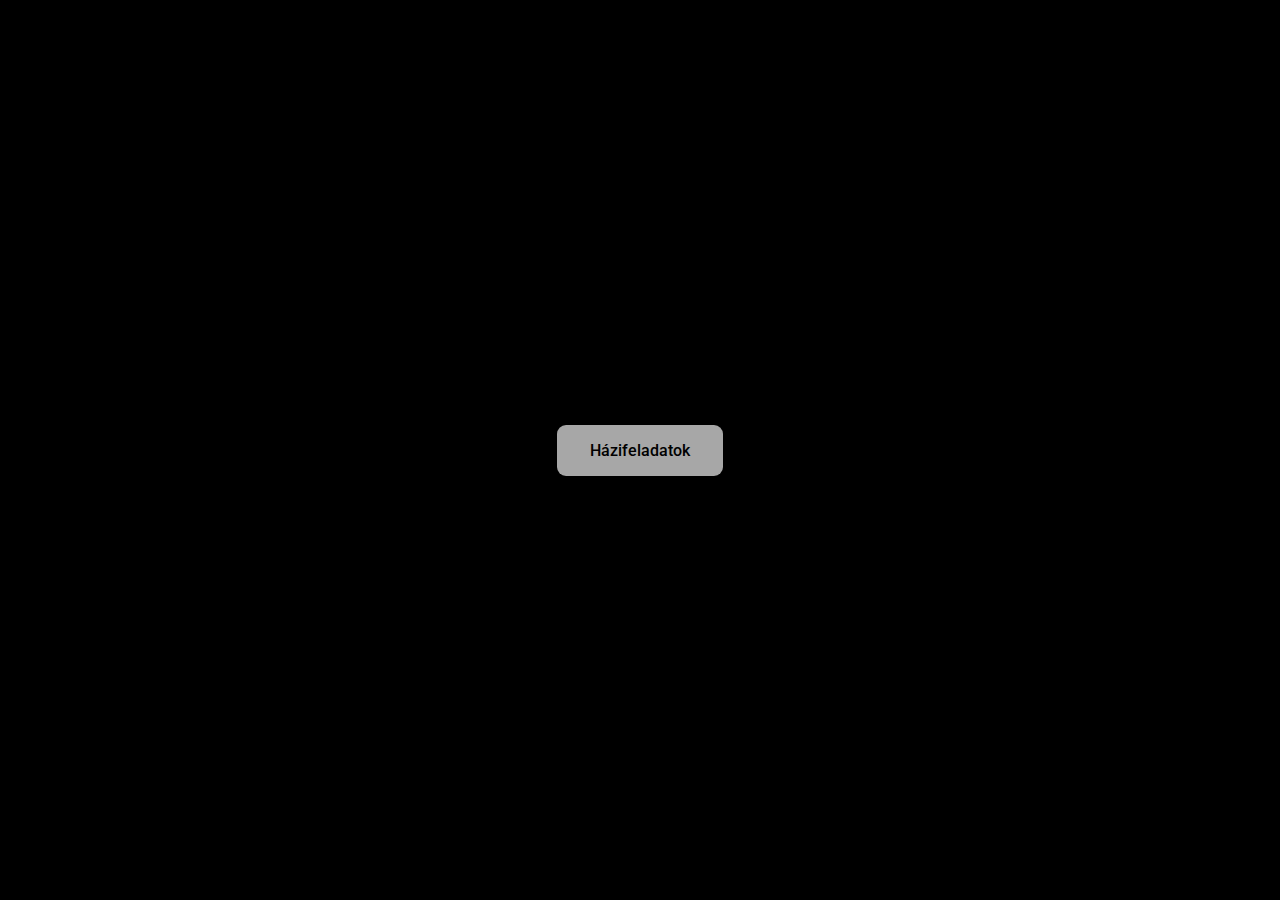
<file: index.html>
<!DOCTYPE html>
<html lang="hu">

<head>
    <meta charset="UTF-8">
    <meta name="viewport" content="width=device-width, initial-scale=1.0">
    <title>Document</title>
    <link rel="stylesheet" href="styles/index.css">
    <meta name="description" content="My personal github.io to display my works">
</head>

<body>
    <div id="mainWrap">
        <div id="buttonWrap">
            <!-- <a href="#" id="cvLink"><button id="hf1">Önéletrajz</button></a> -->
            <a href="homeworks.html"><button id="hf2">Házifeladatok</button></a>
        </div>
    </div>
    <script>
        document.getElementById('cvLink').addEventListener('click', function(event) {
            event.preventDefault();
            var password = prompt('Kérem adja meg a jelszót:');
            var encodedPassword = 'eW91clBhc3N3b3Jk'; 
            var decodedPassword = atob(encodedPassword); 
            if (password === decodedPassword) {
                window.location.href = 'cv';
            } else {
                alert('Helytelen jelszó!');
            }
        });
    </script>
</body>

</html>
</file>
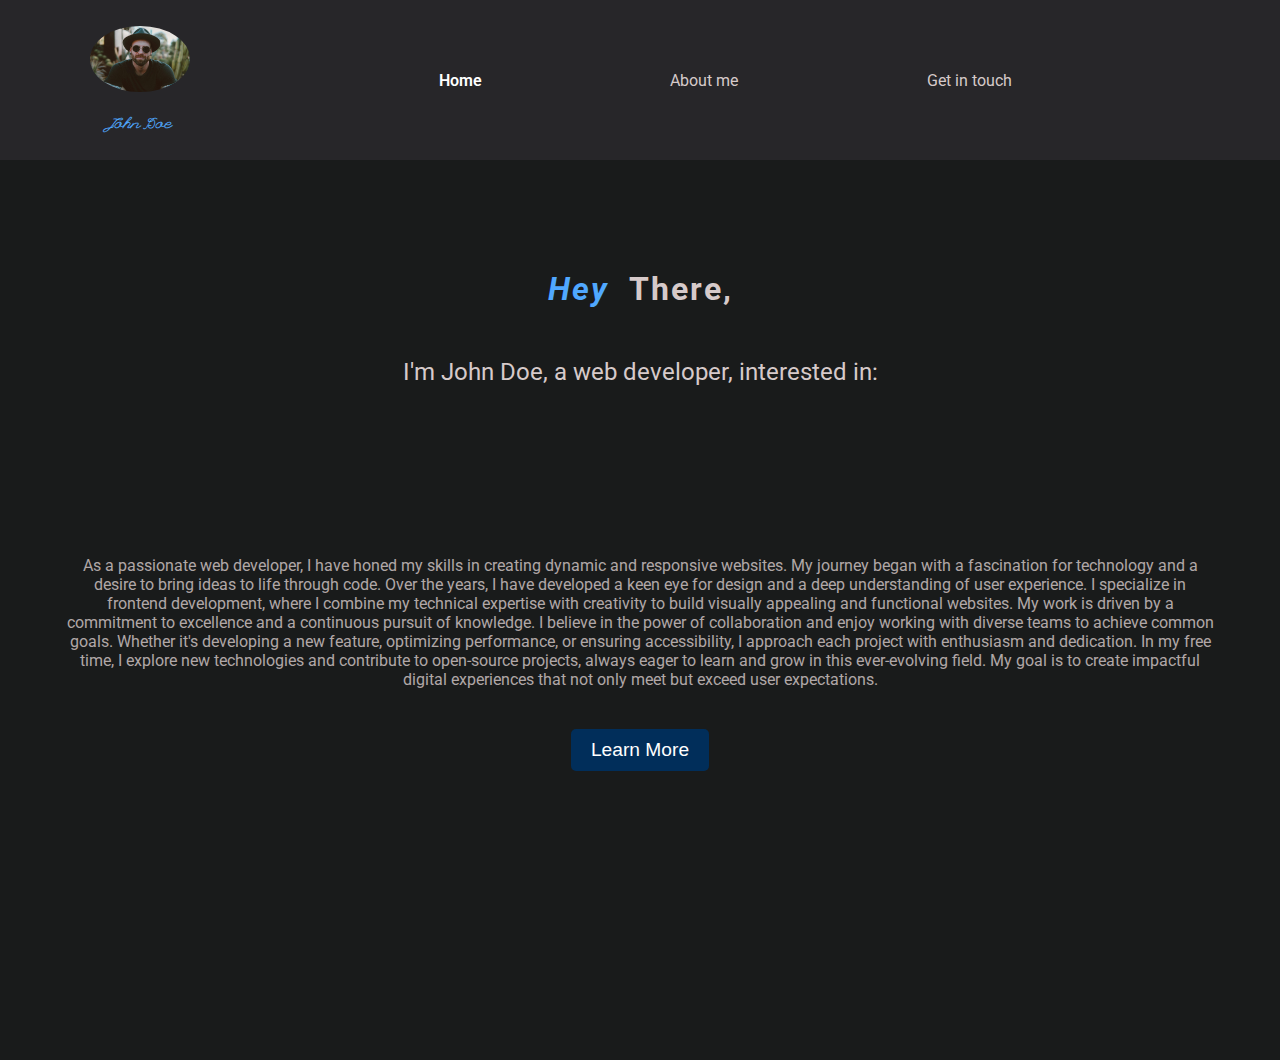
<file: zagyigergo_03_10/index.html>
<!DOCTYPE html>
<html lang="en">
<head>
    <meta charset="UTF-8">
    <meta name="viewport" content="width=device-width, initial-scale=1.0">
    <title>Házifeladat 03_10</title>
    <meta name="description" content="Házifeladat 03_10">
    <meta name="keywords" content="HTML, CSS, Házifeladat">
    <meta name="author" content="Zagyi Gergő">
    <link rel="stylesheet" href="styles/style.css">
</head>
<body>

    <div class="mainWrap">
        <aside>
            <nav>
                <div class="imgContainer">
                    <img src="resources/img/man.jpg" alt="This is me on the picture">
                    <h3 id="signature">John Doe</h3>
                </div>
                <ul>
                    <li><a href="index.html" class="active">Home</a></li>
                    <li><a href="aboutme.html">About me</a></li>
                    <li><a href="getintouch.html">Get in touch</a></li>
                </ul>
            </nav> 
       
        </aside>
        <main>
            <div class="titleWrap">
                <h2 id="hey">Hey</h2>
                <h2 id="there">There,</h2>
            </div>
            <div class="typeWriterWrap">
                <p>
                    I'm John Doe, a web developer, interested in: 
                </p>
                <p id="typewriter"></p>
            </div>
            <p class="mainText">
                As a passionate web developer, I have honed my skills in creating dynamic and responsive websites. My journey began with a fascination for technology and a desire to bring ideas to life through code. Over the years, I have developed a keen eye for design and a deep understanding of user experience. I specialize in frontend development, where I combine my technical expertise with creativity to build visually appealing and functional websites. My work is driven by a commitment to excellence and a continuous pursuit of knowledge. I believe in the power of collaboration and enjoy working with diverse teams to achieve common goals. Whether it's developing a new feature, optimizing performance, or ensuring accessibility, I approach each project with enthusiasm and dedication. In my free time, I explore new technologies and contribute to open-source projects, always eager to learn and grow in this ever-evolving field. My goal is to create impactful digital experiences that not only meet but exceed user expectations.
            </p>
            <div class="buttonContainer">
                <button class="centerButton">Learn More</button>
            </div>
        </main>        
    </div>
    <script src="scripts/script.js"></script>
</body> 
</html>
</file>
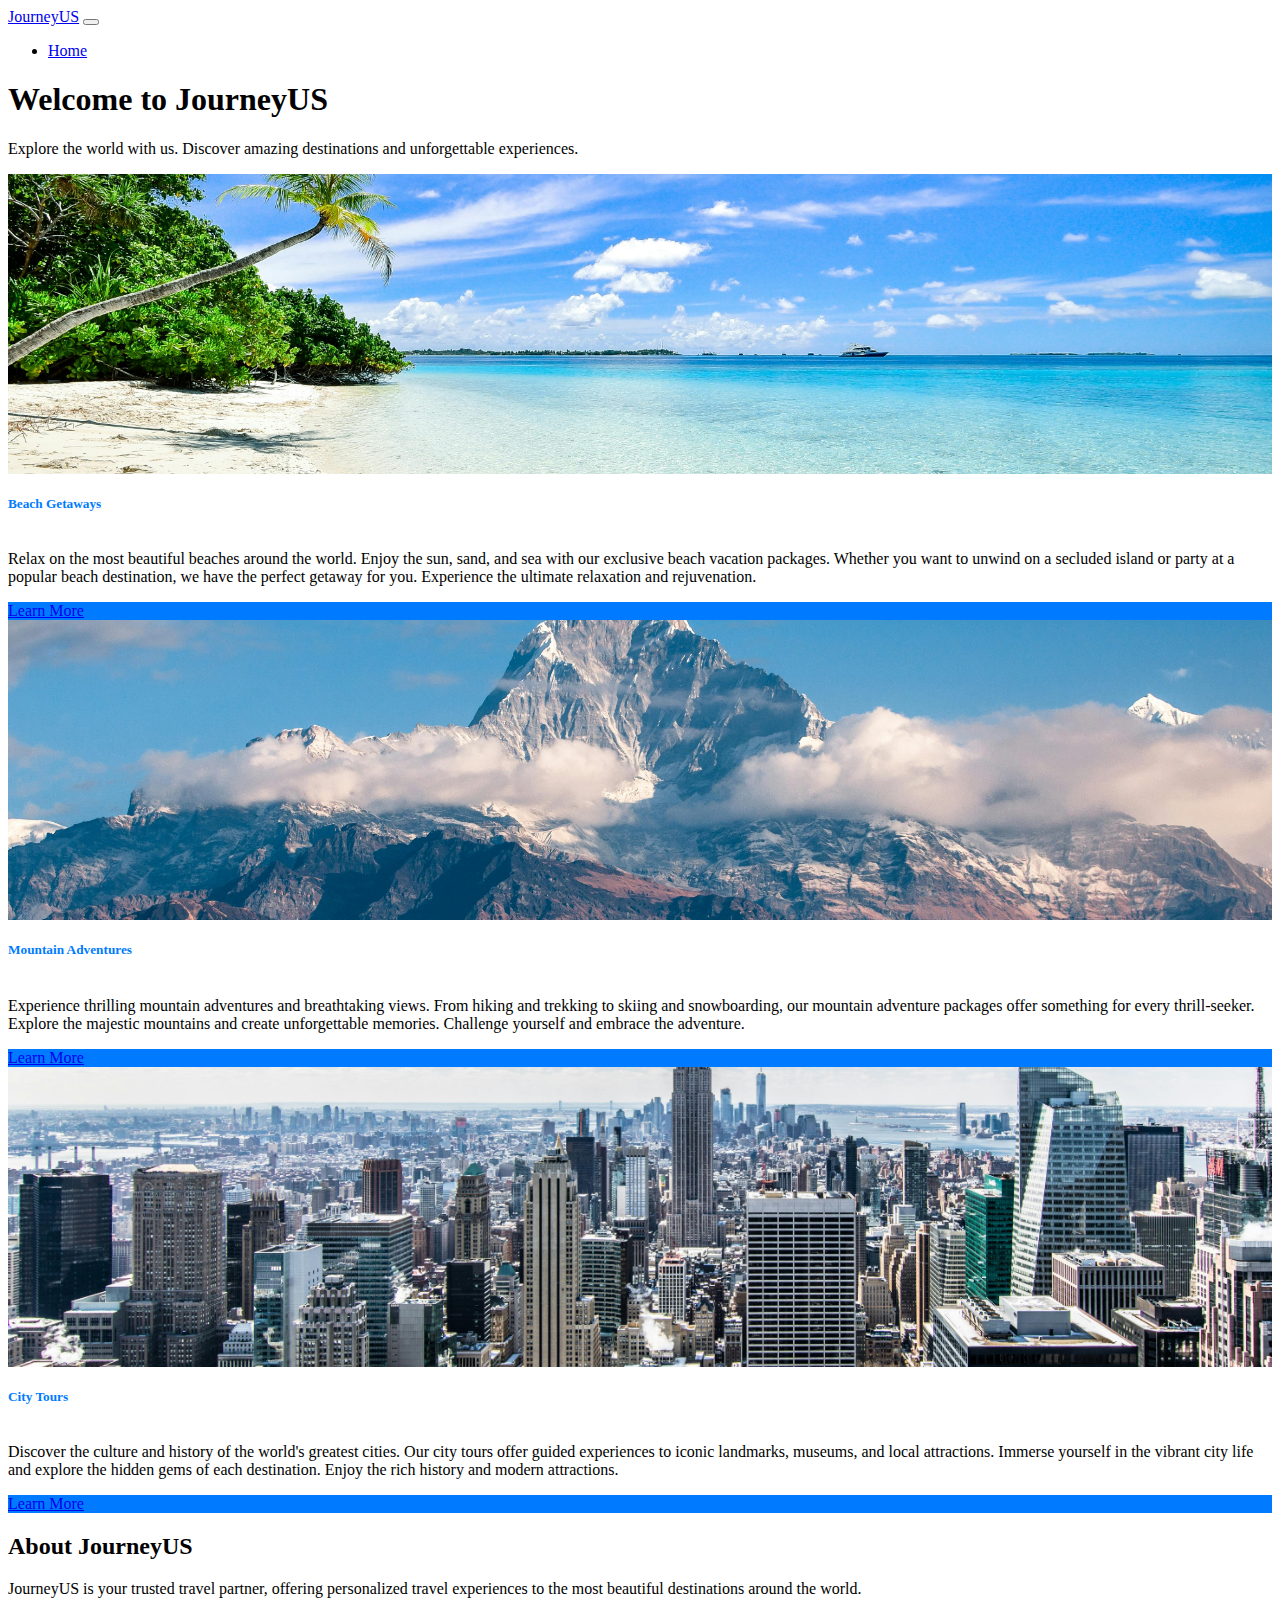
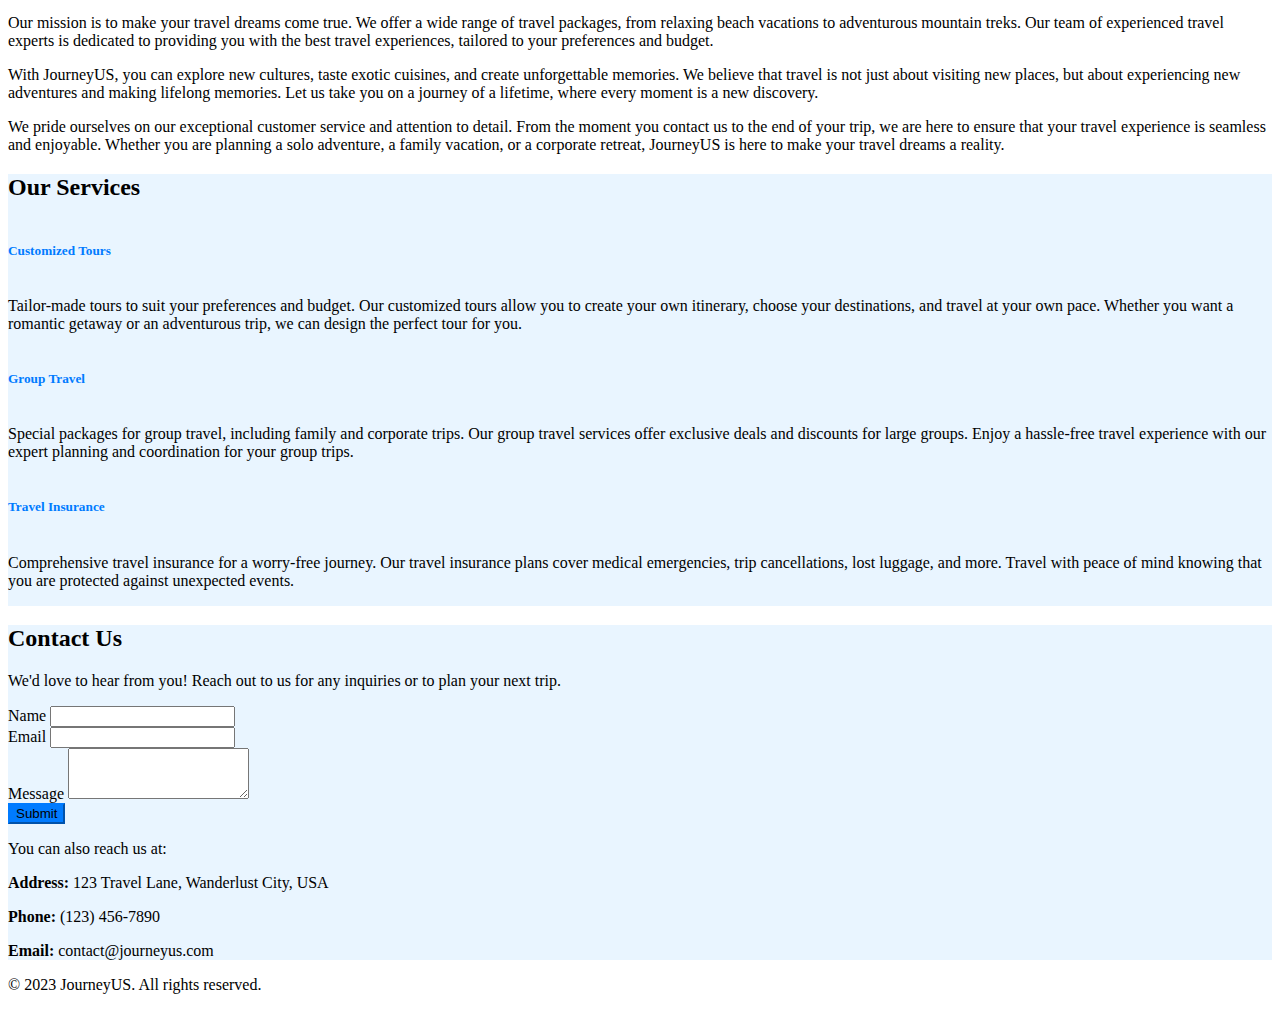
<file: zagyigergo_03_17/index.html>
<!DOCTYPE html>
<html lang="en">
<head>
    <meta charset="UTF-8">
    <meta name="viewport" content="width=device-width, initial-scale=1.0">
    <title>JourneyUS - Your Travel Partner</title>
    <meta name="description" content="JourneyUS is your trusted travel partner, offering personalized travel experiences to the most beautiful destinations around the world. Explore amazing destinations and unforgettable experiences with us.">
    <meta name="keywords" content="travel, travel agency, tours, vacations, beach getaways, mountain adventures, city tours, customized tours, group travel, travel insurance">
    <meta name="author" content="JourneyUS">
    <link href="https://cdn.jsdelivr.net/npm/bootstrap@5.0.2/dist/css/bootstrap.min.css" rel="stylesheet" integrity="sha384-EVSTQN3/azprG1Anm3QDgpJLIm9Nao0Yz1ztcQTwFspd3yD65VohhpuuCOmLASjC" crossorigin="anonymous">
    <link rel="stylesheet" href="styles/styles.css">
</head>
<body>
    <nav class="navbar navbar-expand-lg navbar-light bg-light">
        <div class="container-fluid">
            <a class="navbar-brand" href="index.html">JourneyUS</a>
            <button class="navbar-toggler" type="button" data-bs-toggle="collapse" data-bs-target="#navbarNav" aria-controls="navbarNav" aria-expanded="false" aria-label="Toggle navigation">
                <span class="navbar-toggler-icon"></span>
            </button>
            <div class="collapse navbar-collapse" id="navbarNav">
                <ul class="navbar-nav">
                    <li class="nav-item">
                        <a class="nav-link active" aria-current="page" href="index.html">Home</a>
                    </li>
                </ul>
            </div>
        </div>
    </nav>

    <header class="bg-primary text-white text-center py-5">
        <div class="container">
            <h1>Welcome to JourneyUS</h1>
            <p class="lead">Explore the world with us. Discover amazing destinations and unforgettable experiences.</p>
        </div>
    </header>

    <main class="container my-5">
        <div class="row">
            <div class="col-md-4">
                <div class="card mb-4">
                    <img src="img/beach.jpg" class="card-img-top" alt="Beach">
                    <div class="card-body">
                        <h5 class="card-title">Beach Getaways</h5>
                        <p class="card-text">Relax on the most beautiful beaches around the world. Enjoy the sun, sand, and sea with our exclusive beach vacation packages. Whether you want to unwind on a secluded island or party at a popular beach destination, we have the perfect getaway for you. Experience the ultimate relaxation and rejuvenation.</p>
                        <a href="#" class="btn btn-primary">Learn More</a>
                    </div>
                </div>
            </div>
            <div class="col-md-4">
                <div class="card mb-4">
                    <img src="img/mountain.jpg" class="card-img-top" alt="Mountain Adventures">
                    <div class="card-body">
                        <h5 class="card-title">Mountain Adventures</h5>
                        <p class="card-text">Experience thrilling mountain adventures and breathtaking views. From hiking and trekking to skiing and snowboarding, our mountain adventure packages offer something for every thrill-seeker. Explore the majestic mountains and create unforgettable memories. Challenge yourself and embrace the adventure.</p>
                        <a href="#" class="btn btn-primary">Learn More</a>
                    </div>
                </div>
            </div>
            <div class="col-md-4">
                <div class="card mb-4">
                    <img src="img/city.jpg" class="card-img-top" alt="City Tours">
                    <div class="card-body">
                        <h5 class="card-title">City Tours</h5>
                        <p class="card-text">Discover the culture and history of the world's greatest cities. Our city tours offer guided experiences to iconic landmarks, museums, and local attractions. Immerse yourself in the vibrant city life and explore the hidden gems of each destination. Enjoy the rich history and modern attractions.</p>
                        <a href="#" class="btn btn-primary">Learn More</a>
                    </div>
                </div>
            </div>
        </div>
    </main>
    <section class="py-5 bg-light">
        <div class="container">
            <h2 class="text-center">About JourneyUS</h2>
            <p class="lead text-center">JourneyUS is your trusted travel partner, offering personalized travel experiences to the most beautiful destinations around the world.</p>
            <div class="row">
                <div class="col-md-12">
                    <p>Our mission is to make your travel dreams come true. We offer a wide range of travel packages, from relaxing beach vacations to adventurous mountain treks. Our team of experienced travel experts is dedicated to providing you with the best travel experiences, tailored to your preferences and budget.</p>
                    <p>With JourneyUS, you can explore new cultures, taste exotic cuisines, and create unforgettable memories. We believe that travel is not just about visiting new places, but about experiencing new adventures and making lifelong memories. Let us take you on a journey of a lifetime, where every moment is a new discovery.</p>
                    <p>We pride ourselves on our exceptional customer service and attention to detail. From the moment you contact us to the end of your trip, we are here to ensure that your travel experience is seamless and enjoyable. Whether you are planning a solo adventure, a family vacation, or a corporate retreat, JourneyUS is here to make your travel dreams a reality.</p>
                </div>
            </div>
        </div>
    </section>
    <section class="py-5 services-section">
        <div class="container">
            <h2 class="text-center">Our Services</h2>
            <div class="row">
                <div class="col-md-4">
                    <div class="card mb-4">
                        <div class="card-body">
                            <h5 class="card-title">Customized Tours</h5>
                            <p class="card-text">Tailor-made tours to suit your preferences and budget. Our customized tours allow you to create your own itinerary, choose your destinations, and travel at your own pace. Whether you want a romantic getaway or an adventurous trip, we can design the perfect tour for you.</p>
                        </div>
                    </div>
                </div>
                <div class="col-md-4">
                    <div class="card mb-4">
                        <div class="card-body">
                            <h5 class="card-title">Group Travel</h5>
                            <p class="card-text">Special packages for group travel, including family and corporate trips. Our group travel services offer exclusive deals and discounts for large groups. Enjoy a hassle-free travel experience with our expert planning and coordination for your group trips.</p>
                        </div>
                    </div>
                </div>
                <div class="col-md-4">
                    <div class="card mb-4">
                        <div class="card-body">
                            <h5 class="card-title">Travel Insurance</h5>
                            <p class="card-text">Comprehensive travel insurance for a worry-free journey. Our travel insurance plans cover medical emergencies, trip cancellations, lost luggage, and more. Travel with peace of mind knowing that you are protected against unexpected events.</p>
                        </div><!--  -->
                    </div>
                </div>
            </div>
        </div>
    </section>

    <section class="py-5 contact-section">
        <div class="container">
            <h2 class="text-center">Contact Us</h2>
            <p class="lead text-center">We'd love to hear from you! Reach out to us for any inquiries or to plan your next trip.</p>
            <div class="row">
                <div class="col-md-6">
                    <form>
                        <div class="mb-3">
                            <label for="name" class="form-label">Name</label>
                            <input type="text" class="form-control" id="name" required>
                        </div>
                        <div class="mb-3">
                            <label for="email" class="form-label">Email</label>
                            <input type="email" class="form-control" id="email" required>
                        </div>
                        <div class="mb-3">
                            <label for="message" class="form-label">Message</label>
                            <textarea class="form-control" id="message" rows="3" required></textarea>
                        </div>
                        <button type="submit" class="btn btn-primary">Submit</button>
                    </form>
                </div>
                <div class="col-md-6">
                    <p>You can also reach us at:</p>
                    <p><strong>Address:</strong> 123 Travel Lane, Wanderlust City, USA</p>
                    <p><strong>Phone:</strong> (123) 456-7890</p>
                    <p><strong>Email:</strong> contact@journeyus.com</p>
                </div>
            </div>
        </div>
    </section>

    <footer class="bg-light text-center py-4">
        <div class="container">
            <p class="mb-0">© 2023 JourneyUS. All rights reserved.</p>
        </div>
    </footer>

    <script src="https://cdn.jsdelivr.net/npm/bootstrap@5.0.2/dist/js/bootstrap.bundle.min.js" integrity="sha384-MrcW6ZMFYlzcLA8Nl+NtUVF0sA7MsXsP1UyJoMp4YLEuNSfAP+JcXn/tWtIaxVXM" crossorigin="anonymous"></script>
</body>
</html>
</file>
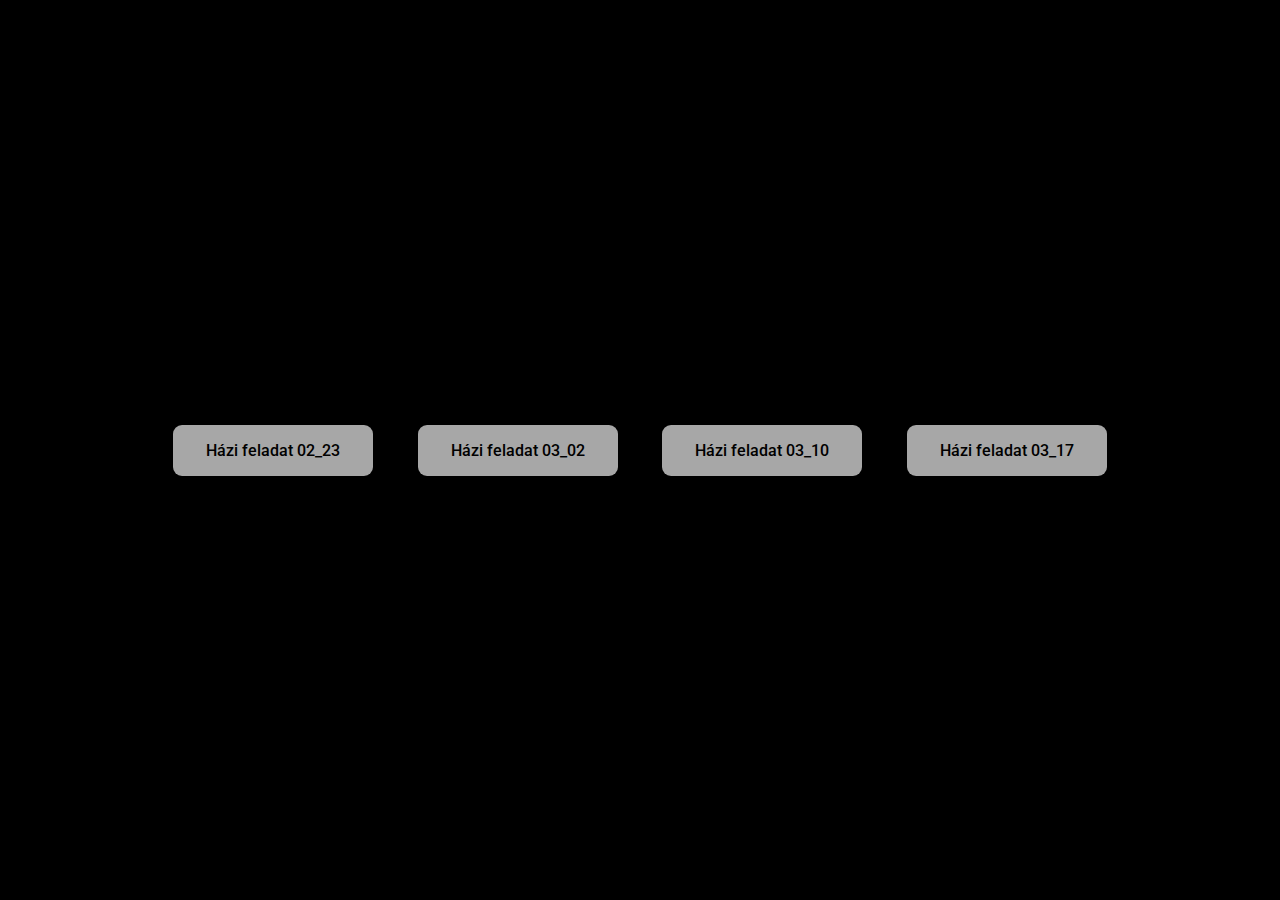
<file: homeworks.html>
<!DOCTYPE html>
<html lang="hu">

<head>
    <meta charset="UTF-8">
    <meta name="viewport" content="width=device-width, initial-scale=1.0">
    <title>Document</title>
    <link rel="stylesheet" href="styles/index.css">
    <meta name="description" content="My essental homeworks, all in one place.">
</head>

<body>
    <div id="mainWrap">
        <div id="buttonWrap">
            <a href="hf_02_23/elephants.html"><button id="hf1">Házi feladat 02_23</button></a>
            <a href="hf_03_02/grid.html"><button id="hf2">Házi feladat 03_02</button></a>
            <a href="zagyigergo_03_10/index.html"><button id="hf2">Házi feladat 03_10</button></a>
            <a href="zagyigergo_03_17/index.html"><button id="hf2">Házi feladat 03_17</button></a>
        </div>
    </div>
</body>

</html>
</file>
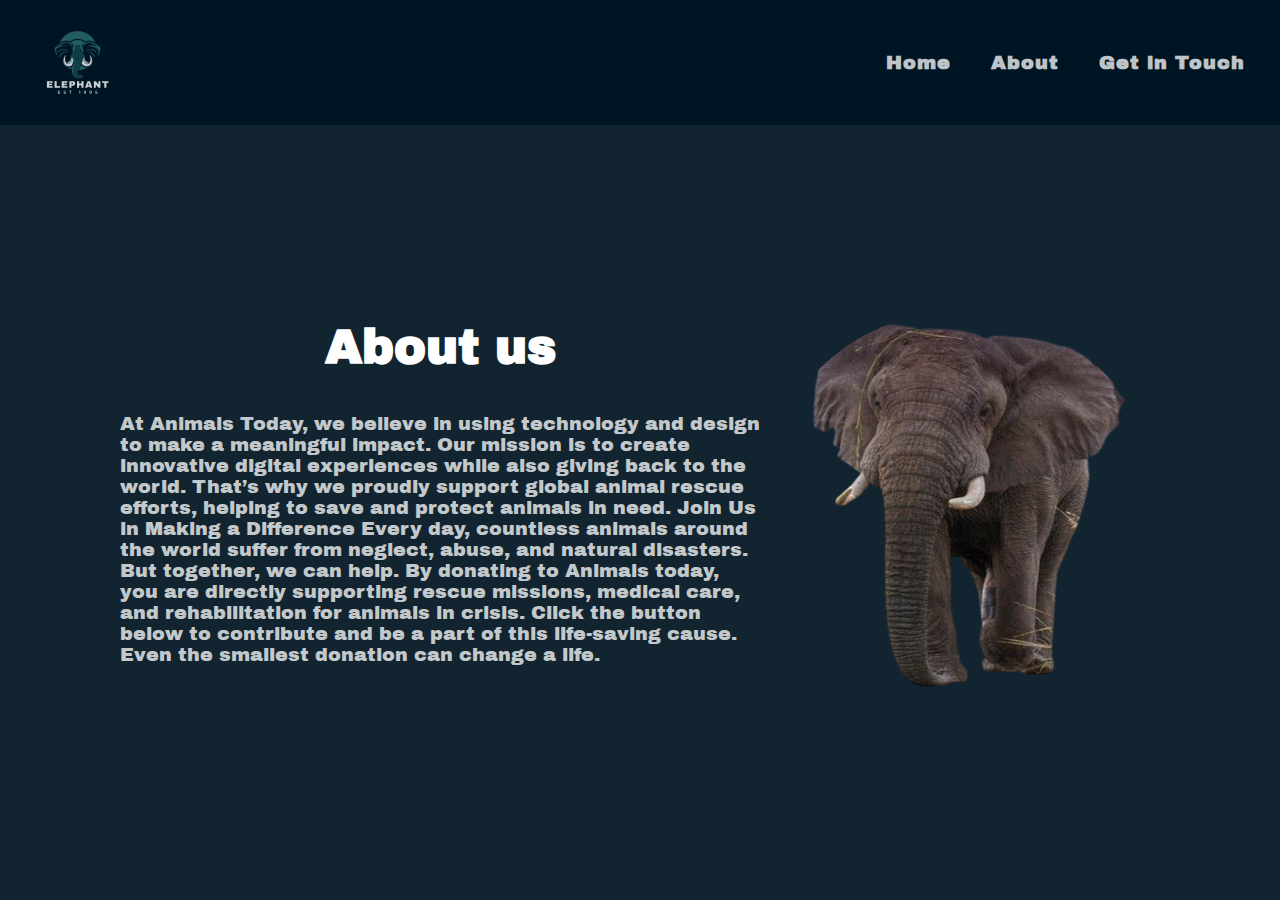
<file: hf_02_23/about.html>
<!DOCTYPE html>
<html lang="en">
<head>
    <meta charset="UTF-8">
    <meta name="viewport" content="width=device-width, initial-scale=1.0" >
    <title>Elephant est. 1995</title>
    <link rel="stylesheet" href="../styles/hf_02_23.css">
    <meta name="description" content="Animals, always and everywhere">


</head>
<body>
    <div id="mainWrap">
        <nav>
            <div id="logoWrap">
                <img src="img/logo-blue.png" alt="cégünk logója">
            </div>
            <div id="menuWrap">
                <a href="elephants.html"><h3>Home</h3></a>
                <a href="about.html"><h3>About</h3></a>
                <a href="get-in-touch.html"><h3>Get in Touch</h3></a>
            </div>
        </nav>
        <div id="aboutUsWrapper">
            <div id="leftSection">
                <h2>About us</h2>
                <p>At Animals Today, we believe in using technology and design to make a meaningful impact. Our mission is to create innovative digital experiences while also giving back to the world. That’s why we proudly support global animal rescue efforts, helping to save and protect animals in need.
                Join Us in Making a Difference            
                Every day, countless animals around the world suffer from neglect, abuse, and natural disasters. But together, we can help. By donating to Animals today, you are directly supporting rescue missions, medical care, and rehabilitation for animals in crisis.
                    
                Click the button below to contribute and be a part of this life-saving cause. Even the smallest donation can change a life.
            </div>
            <div id="rightSection">
                <img src="img/edited-elephant.png" alt="elephant">
            </div>
        </div>
    </div>
</body>
</html>
</file>
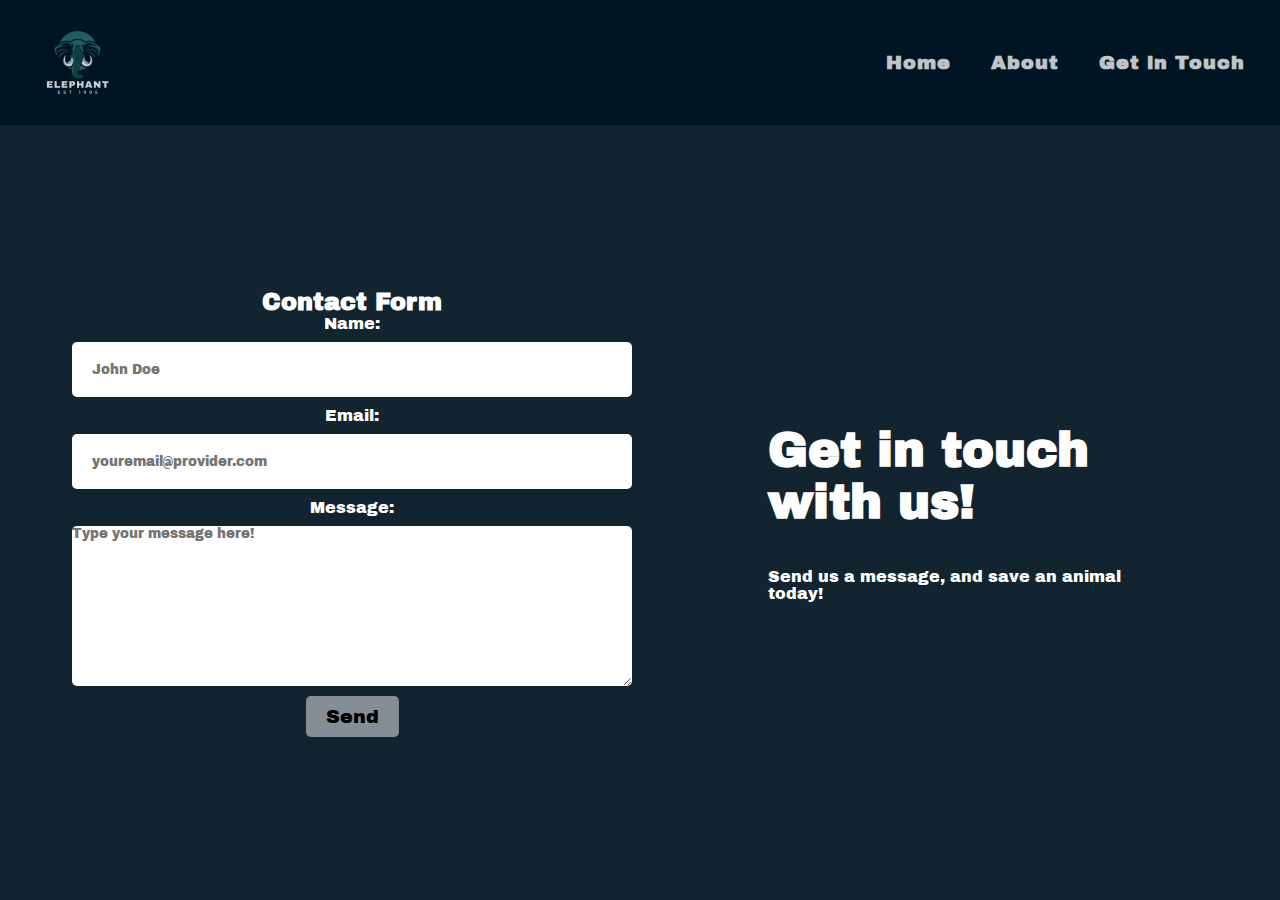
<file: hf_02_23/get-in-touch.html>
<!DOCTYPE html>
<html lang="en">
<head>
    <meta charset="UTF-8">
    <meta name="viewport" content="width=device-width, initial-scale=1.0" >
    <title>Elephant est. 1995</title>
    <link rel="stylesheet" href="../styles/hf_02_23.css">
    <meta name="description" content="Animals, always and everywhere">


</head>
<body>
    <div id="mainWrap">
        <nav>
            <div id="logoWrap">
                <img src="img/logo-blue.png" alt="cégünk logója">
            </div>
            <div id="menuWrap">
                <a href="elephants.html"><h3>Home</h3></a>
                <a href="about.html"><h3>About</h3></a>
                <a href="get-in-touch.html"><h3>Get in Touch</h3></a>
            </div>
        </nav>
        <div id="aboutUsWrapper">
            <div id="formWrapper">
                <form action="submit" method="post">
                    <h2>Contact Form</h2>
                    <label for="name">Name:</label>
                    <input type="text" id="name" name="name" placeholder="John Doe" required>
                    <label for="email">Email:</label>
                    <input type="email" id="email" name="email" placeholder="youremail@provider.com" required>
                    <label for="message">Message:</label>
                    <textarea id="message" name="message" required placeholder="Type your message here!"></textarea>
                    <button type="submit">Send</button>
                </form>
            </div>
            <div id="formSection">
                <h2>Get in touch with us!</h2>
                <p>Send us a message, and save an animal today!</p>
            </div>
        </div>


    </div>
    
</body>
</html>
</file>
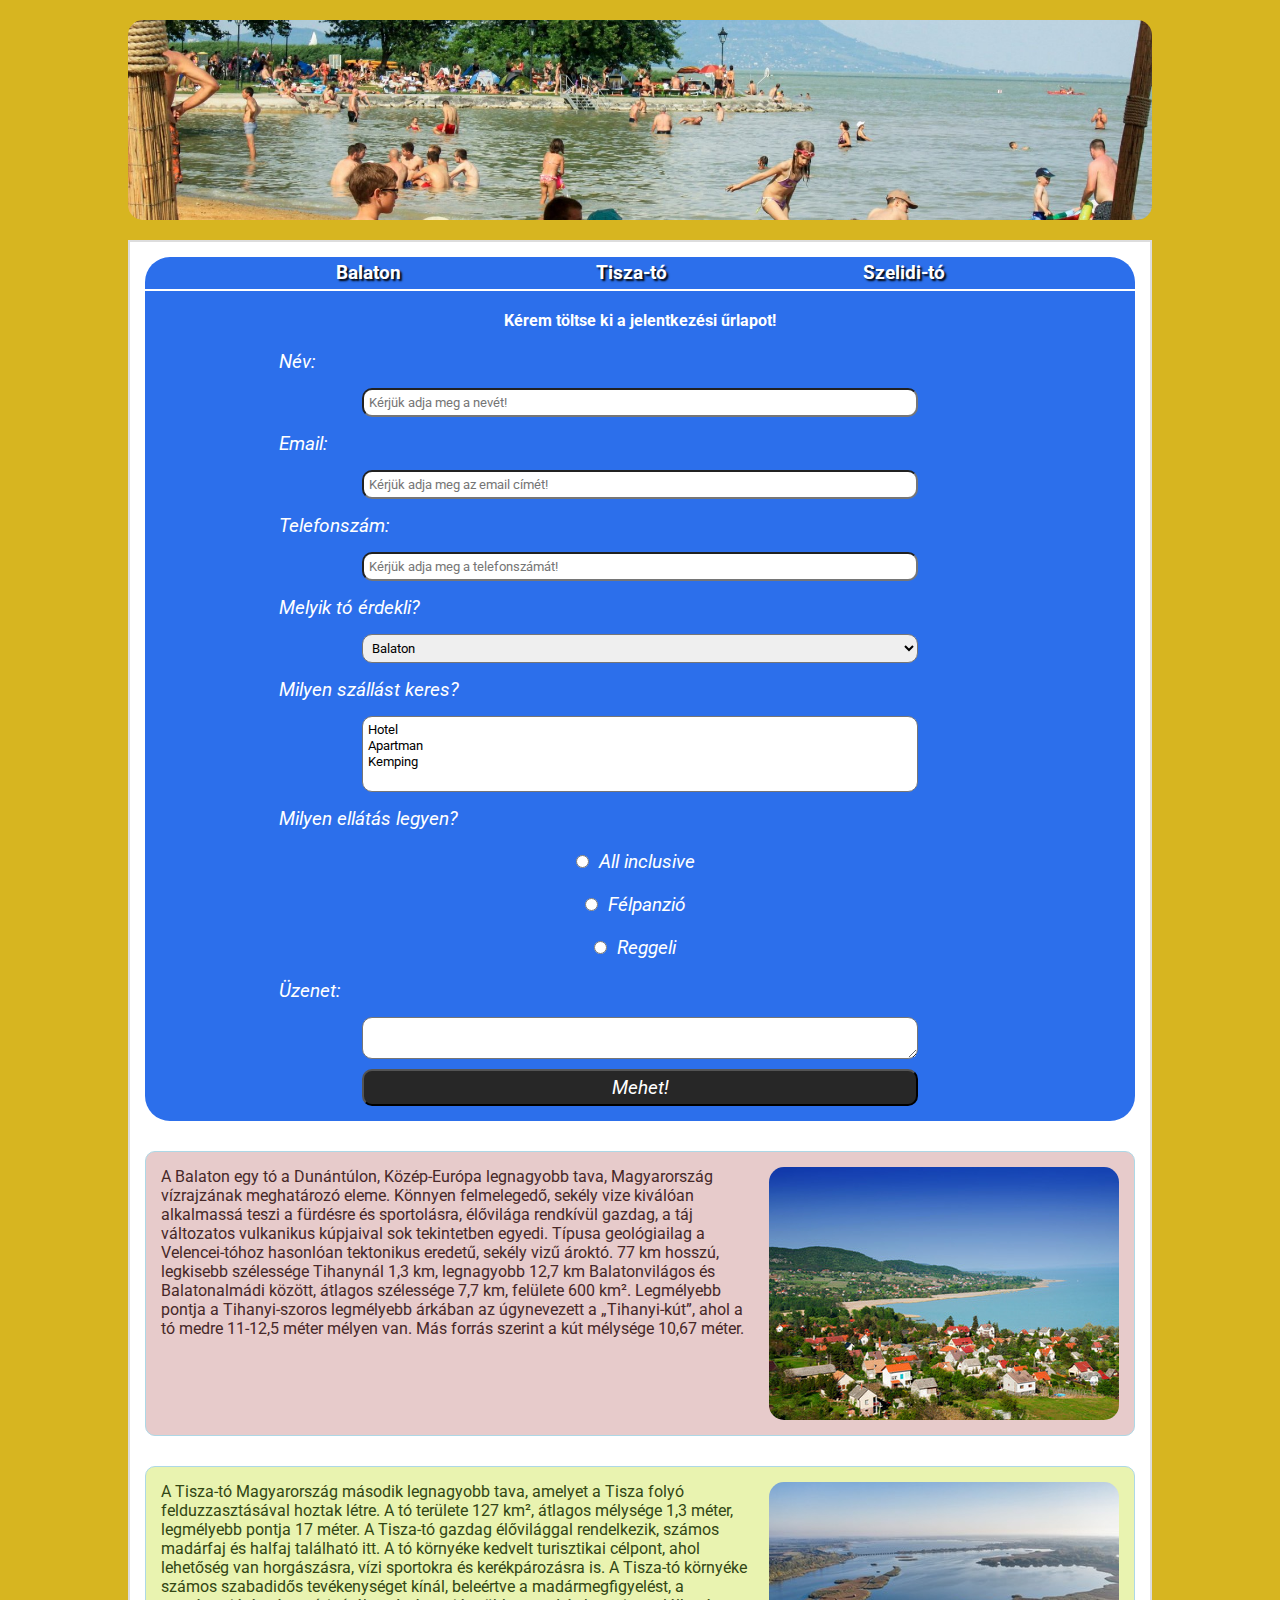
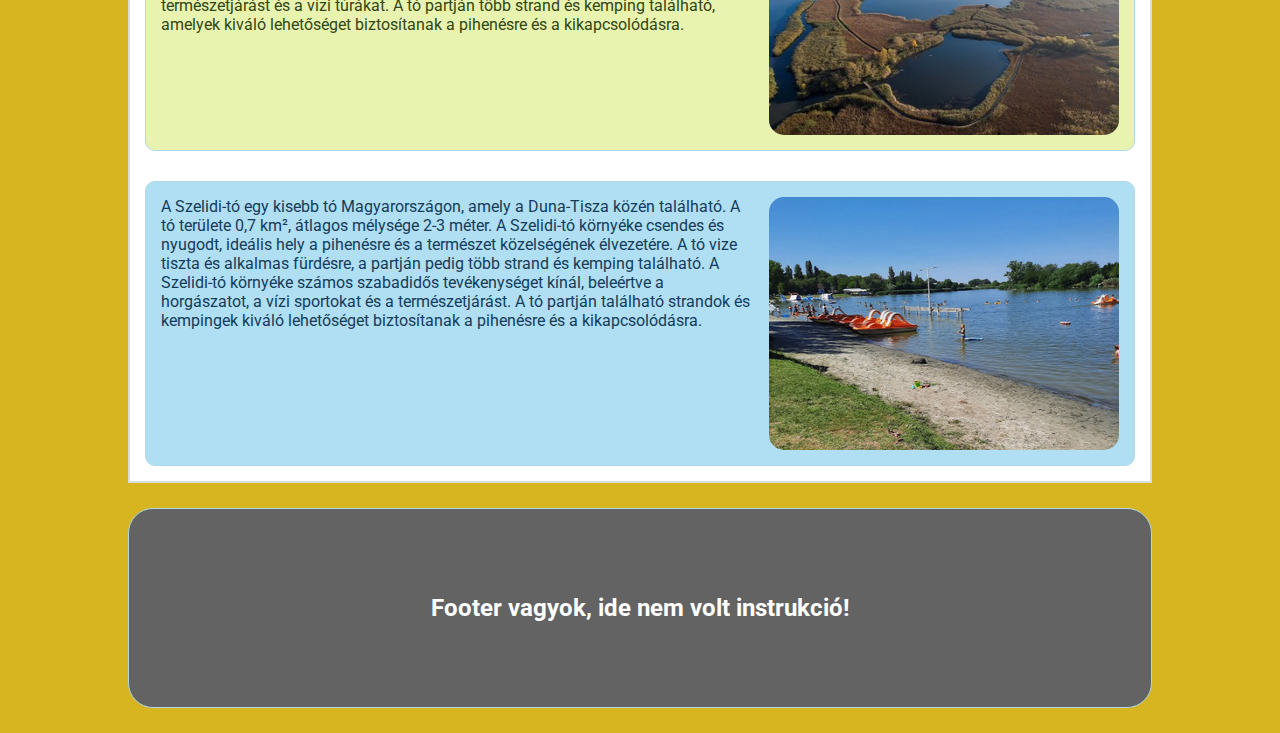
<file: hf_03_02/grid.html>
<!DOCTYPE html>
<html lang="en">
<head>
    <meta charset="UTF-8">
    <meta name="viewport" content="width=device-width, initial-scale=1.0">
    <title>Grid Házifeladat</title>
    <meta name="description" content="Ez a házifeladat a grid használatát mutatja be.">
    <link rel="stylesheet" href="../styles/hf_03_02.css">
</head>
<body>
    <header></header>
    <div class="mainWrap">
        <aside>
            <nav>
                <a href="#firstSection">
                    <h3>Balaton</h3>
                </a><a href="#secondSection">
                    <h3>Tisza-tó</h3>
                </a><a href="#thirdSection">
                    <h3>Szelidi-tó</h3>
                </a>    
            </nav>
            <form action="submit" type="post">
                <h2>Kérem töltse ki a jelentkezési űrlapot!</h2>
                <label for="name">Név:</label>
                <input type="text" id="name" name="name" required placeholder="Kérjük adja meg a nevét!">
                <label for="email">Email:</label>
                <input type="email" id="email" name="email" required placeholder="Kérjük adja meg az email címét!">
                <label for="number">Telefonszám:</label>
                <input type="text" id="number" name="number" required placeholder="Kérjük adja meg a telefonszámát!">
                <label for="lakes">Melyik tó érdekli?</label>   
                <select name="lakes" id="lakes" required>
                    <option value="Balaton">Balaton</option>
                    <option value="Velencei-tó">Velencei-tó</option>
                    <option value="Tisza-tó">Tisza-tó</option>
                </select>
                <label for="hotel">Milyen szállást keres?</label>
                <select name="hotel" id="hotel" multiple>
                    <option value="hotel">Hotel</option>
                    <option value="apartment">Apartman</option>
                    <option value="camping">Kemping</option>
                </select>
                <label for="accomodation">Milyen ellátás legyen?</label>
                <div>
                    <input type="radio" id="allinclusive" name="accomodation" value="allinclusive">
                    <label for="allinclusive">All inclusive</label>
                </div>
                <div>
                    <input type="radio" id="halfboard" name="accomodation" value="halfboard">
                    <label for="halfboard">Félpanzió</label>
                </div>
                <div>
                    <input type="radio" id="breakfast" name="accomodation" value="breakfast">
                    <label for="breakfast">Reggeli</label>
                </div>
                <label for="message">Üzenet:</label>
                <textarea id="message" name="message"></textarea>
                <input type="submit" value="Mehet!">
            </form>
        </aside>
        <div class="sectionWrap">
            <section class="mainSections" id="firstSection">
                <p>A Balaton egy tó a Dunántúlon, Közép-Európa legnagyobb tava, Magyarország vízrajzának meghatározó eleme. Könnyen felmelegedő, sekély vize kiválóan alkalmassá teszi a fürdésre és sportolásra, élővilága rendkívül gazdag, a táj változatos vulkanikus kúpjaival sok tekintetben egyedi. Típusa geológiailag a Velencei-tóhoz hasonlóan tektonikus eredetű, sekély vizű ároktó. 77 km hosszú, legkisebb szélessége Tihanynál 1,3 km, legnagyobb 12,7 km Balatonvilágos és Balatonalmádi között, átlagos szélessége 7,7 km, felülete 600 km². Legmélyebb pontja a Tihanyi-szoros legmélyebb árkában az úgynevezett a „Tihanyi-kút”, ahol a tó medre 11-12,5 méter mélyen van. Más forrás szerint a kút mélysége 10,67 méter.</p>
                <img src="img/balaton.jpg" alt="Balaton látható a képen">
            </section>
            <section class="mainSections" id="secondSection">
                <p>A Tisza-tó Magyarország második legnagyobb tava, amelyet a Tisza folyó felduzzasztásával hoztak létre. A tó területe 127 km², átlagos mélysége 1,3 méter, legmélyebb pontja 17 méter. A Tisza-tó gazdag élővilággal rendelkezik, számos madárfaj és halfaj található itt. A tó környéke kedvelt turisztikai célpont, ahol lehetőség van horgászásra, vízi sportokra és kerékpározásra is. A Tisza-tó környéke számos szabadidős tevékenységet kínál, beleértve a madármegfigyelést, a természetjárást és a vízi túrákat. A tó partján több strand és kemping található, amelyek kiváló lehetőséget biztosítanak a pihenésre és a kikapcsolódásra.</p>
                <img src="img/tisza.jpg" alt="Tisza-tó látható a képen">
            </section>
            <section class="mainSections" id="thirdSection">
                <p>A Szelidi-tó egy kisebb tó Magyarországon, amely a Duna-Tisza közén található. A tó területe 0,7 km², átlagos mélysége 2-3 méter. A Szelidi-tó környéke csendes és nyugodt, ideális hely a pihenésre és a természet közelségének élvezetére. A tó vize tiszta és alkalmas fürdésre, a partján pedig több strand és kemping található. A Szelidi-tó környéke számos szabadidős tevékenységet kínál, beleértve a horgászatot, a vízi sportokat és a természetjárást. A tó partján található strandok és kempingek kiváló lehetőséget biztosítanak a pihenésre és a kikapcsolódásra. </p>
                <img src="img/szelidi.jpg" alt="Szelidi-tó látható a képen">
            </section>
        </div>
    </div>
    <footer>
       <h2>Footer vagyok, ide nem volt instrukció!</h2>     
    </footer>
</body>
</html>
</file>
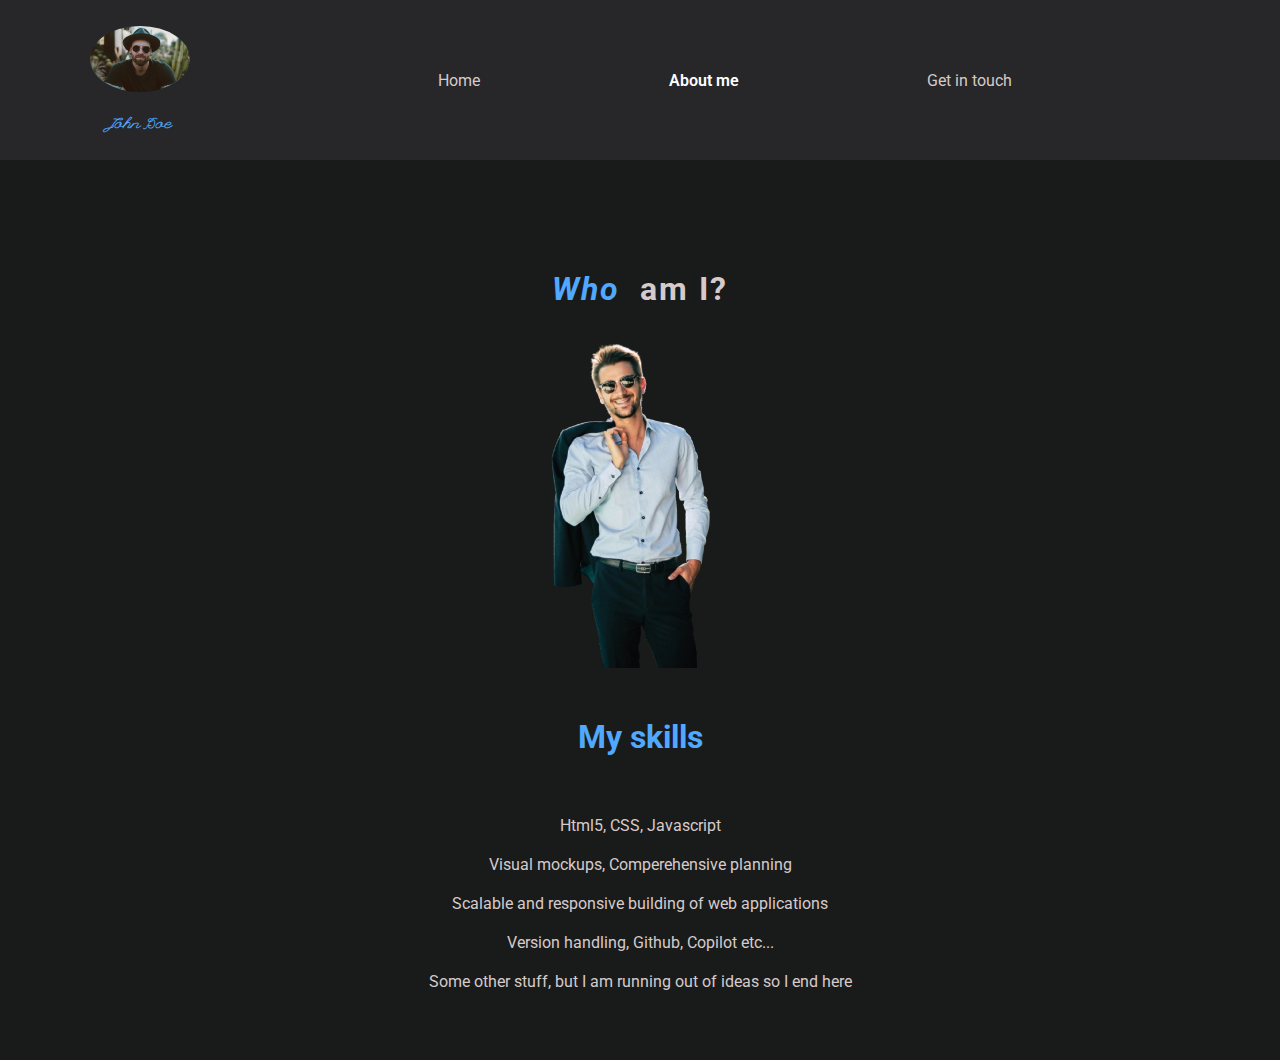
<file: zagyigergo_03_10/aboutme.html>
<!DOCTYPE html>
<html lang="en">
<head>
    <meta charset="UTF-8">
    <meta name="viewport" content="width=device-width, initial-scale=1.0">
    <title>Házifeladat 03_10</title>
    <meta name="description" content="Házifeladat 03_10">
    <meta name="keywords" content="HTML, CSS, Házifeladat">
    <meta name="author" content="Zagyi Gergő">
    <link rel="stylesheet" href="styles/style.css">
</head>
<body>

    <div class="mainWrap">
        <aside>
            <nav>
                <div class="imgContainer">
                    <img src="resources/img/man.jpg" alt="This is me on the picture">
                    <h3 id="signature">John Doe</h3>
                </div>
                <ul>
                    <li><a href="index.html" >Home</a></li>
                    <li><a href="aboutme.html" class="active">About me</a></li>
                    <li><a href="getintouch.html">Get in touch</a></li>
                </ul>
            </nav> 
       
        </aside>
        <main>
            <div class="titleWrap">
                <h2 id="hey">Who</h2>
                <h2 id="there">am I?</h2>
            </div>
            <div class="line">
            </div>
            <div class="contactWrap" id="aboutMeWrap">
                <div class="contactLeft" id="aboutMeLeft">
                    <img src="resources/img/man-standing.png" alt="This is me">
                </div>
                <div class="contactRight" id="aboutMeRight">
                    <h3>My skills</h3>
                    <ul>
                        <li>Html5, CSS, Javascript</li>
                        <li>Visual mockups, Comperehensive planning</li>
                        <li>Scalable and responsive building of web applications</li>
                        <li>Version handling, Github, Copilot etc...</li>
                        <li>Some other stuff, but I am running out of ideas so I end here</li>
                    </ul>
                </div>
            </div>
        </main>        
    </div>
    <script src="scripts/script.js"></script>
</body> 
</html>
</file>
<file: styles/index.css>
@import url('https://fonts.googleapis.com/css2?family=Roboto:ital,wght@0,100..900;1,100..900&display=swap');


*{
    margin: 0;
    padding: 0;
    box-sizing: border-box;
    font-family: Roboto;
}

#mainWrap{
    width: 100vw;
    height: 100vh;
    background-color: rgb(0, 0, 0);
    display: flex;
    align-items: center;
    justify-content: center;
}
#buttonWrap{
    display: flex;
    margin: auto;
    justify-content:space-evenly;
    align-items: center;
    height: 80%;
    width: 80%;
}
button{
    padding: 16px 33px 16px 33px;
    border-radius: 9px;
    background: #d1d1d1;
    border: none;
    text-align: center;
    cursor: pointer;
    transition: 0.4s;
    font-size: 1rem;
    font-weight: 500;
    opacity: 0.8;
}

button:hover{
    transform: scale(1.1);
    background: #fff;
    opacity: 1;
}
</file>
<file: zagyigergo_03_10/styles/style.css>
/* IMPORTS */
@import url('https://fonts.googleapis.com/css2?family=Roboto:wght@300&display=swap');
@import url('https://fonts.googleapis.com/css2?family=League+Script&family=Roboto:ital,wght@0,100..900;1,100..900&display=swap');

/* GENERAL */

*{
    margin: 0;
    padding: 0;
    box-sizing: border-box;
}
.mainWrap{
    display: grid;
    grid-template-columns: repeat(10, 1fr);
    height: 100vh;
    width: 100vw;

}

.active{
    color: white;
    font-weight: 600;
}



/* NAVIGATION */
aside{
    background-color: #272629;
    padding: 20px;
    grid-area: 1/1/5/3;
    overflow: hidden;
}

aside nav{
    display: flex;
    flex-direction: column;
    align-items: center;
    justify-content: center;
    height: 100%;
}
aside .imgContainer{
    display: flex;
    flex-direction: column;
    justify-content: center;
    align-items: center;
    margin-bottom: 50px;
}
aside img{
    width: 75%;
    height: auto;
    border-radius: 50%;
    display: block;
}
#signature{
    margin-top: 25px;
    width: 75%;
    font-size: 1.5rem;
    color: #d6caca;
    font-family: 'League Script', cursive;
    color: #50a8ff;
    text-align: center;
}

aside nav ul{
    list-style: none;
    margin-bottom: 50px;
    display: flex;
    flex-direction: column;
    align-items: center;
    justify-content: space-evenly;
    height: 50%;
    width: 75%;
}

aside nav ul li{
    font-size: 1.5rem;
    padding: 10px;
    text-align: center;
    border-radius: 10px;
    cursor: pointer;
    transition: 0.5s;
}
a{
    font-family: Roboto, sans-serif;
    text-decoration: none;
    color: #d6caca;
}
aside nav ul li:hover{
    color: white;
    font-weight: 600;
    transition: 0.5s;
}

/* HOME MAIN */

main{
    grid-area: 1/3/5/11;
    width: 100%;
    background-color: #191B1B;
    padding-left: 10%;
    font-family: Roboto;
    overflow: hidden;
}

.titleWrap{
    display: flex;
    letter-spacing: 2px;
    font-family: Roboto;
    margin-top: 100px;
    font-size: 3rem;
}
#hey{
    color: #50a8ff;
    margin: 10px;
    font-style: italic;
    animation: fadeInLeft 1s ease-in-out;
}
#there{
    color: #d6caca;
    margin: 10px;
}
.typeWriterWrap{
    display: flex;
}
main p{
    margin: 40px 10px;
    font-size: 2rem;
    color: #d6caca;
}
#typewriter{
    font-size: 2rem;
    color: #50a8ff;
    margin: 40px 10px;
}
.mainText{
    width: 85%;
    font-size: 1.2rem;
    opacity: 0.8;
    margin-top: 120px;
    animation: fadeInBottom 2s ease-in-out;
}
.buttonContainer {
    width: 85%;
    text-align: center;
}

.centerButton {
    padding: 10px 20px;
    font-size: 1.2rem;
    color: #fff;
    background-color: #012e5a;
    border: none;
    border-radius: 5px;
    cursor: pointer;
    transition: background-color 0.3s;
}

.centerButton:hover {
    background-color: #3a8bd1;
}



/* Get in Touch */

.line {
    width: calc(100vw - 20%);
    height: 2px;
    background-color: #50a8ff;
    position: relative;
    top: 20px;
    left: -200px; 
    transform: rotate(-10deg); 
    margin-top: 20px; 
}
.contactWrap {
    display: flex;
    margin-top: 175px;
    width: 90%;
    height: auto;
}
.contactLeft{
    width: 40%;
    border-right: 2px solid #50a8ff63;
    padding-top: 120px;
}

.contactLeftElement{
    display: flex;
    justify-content: space-evenly;
    width: 100%;
}
.contactLeftElement .contactTitle{
    width: 75%;
}
.contactLeftElement .contactTitle h4{
    font-size: 1rem;
    color: #50a8ff;
    text-align: left;
    margin: 10px;
}
.contactLeftElement .contactTitle h5{
    font-size: 1.2rem;
    color: #d6caca;
    text-align: left;
    margin: 10px;
    opacity: 0.8;
}
.contactIcon{
    display: flex;
    justify-content: center;
    align-items: center;
    width: 25%;
}
.contactIcon i {
    font-size: 2rem;
    color: #50a8ff;
}
.contactRight{
    width: 60%;
    height: 500px;
    display: flex;
    padding-top: 80px;
}
form{
    display: flex;
    flex-direction: column;
    justify-content: center;
    align-items: center;
    width: 100%;
    height: 100%;
}

.formElement{ 
    display: flex;
    flex-direction: row-reverse;
    justify-content: flex-end;
    align-items: center;
    width: 75%;
    height: 100px;
}
form input{
    width: 250px;
    height: 30px;
    border-radius: 10px;
    border: none;
}
form textarea{
    width: 250px;
    height: 65px;
    border-radius: 10px;
    border: none;
}
form label {
    font-size: 1.2rem;
    color: #50a8ff;
    margin: 10px;
}

#buttonContainer{
    align-items: center;
    justify-content: center;
}
/* About Me */

#aboutMeLeft{
    padding-top: 0px;
}
#aboutMeLeft img{
    height: 350px;
    margin-left: 100px;
    margin-top: 50px;
    animation: fadeInBottom 3s ease-in-out;
}
#aboutMeRight{
    align-items: center;
    justify-content: center;
    padding-top: 0px;
    display: flex;
    flex-direction: column;
}
#aboutMeRight h3{
    color: #50a8ff;
    font-size: 2rem;
    margin-top: 50px;
}
#aboutMeRight ul{
    display: flex;
    flex-direction: column;
    justify-content: space-evenly;
    height: 100%;
    list-style: circle ;
}
#aboutMeRight ul li {
    color: #d6caca;
}

@media screen and (max-width: 1400px) {

    /* MAIN RESPONSIVE */

    .mainWrap {
        height: 100%;
        display: flex;
        flex-direction: column;
        overflow: hidden;
    }
    aside {
        width: 100%;
        height: 10rem;
    }
    aside nav{
        display: flex;
        flex-direction: row;
        justify-content: space-evenly;
    }
    aside nav ul{
        display: flex;
        flex-direction: row;
        margin-bottom: 0px;
    }
    aside nav ul li{
        padding: 10px 10px;
        font-size: 1rem;
    }
    aside .imgContainer {
        margin-bottom: 0px;
    }
    aside img {
        width: 100px;
        height: auto;
        margin: 0px auto;
    }
    #signature {
        font-size: 1rem;
    }
    main {
        width: 100%;
        height: 100vh;
        grid-area: unset;
        display: flex;
        flex-direction: column;
        align-items: center;
        justify-content: flex-start;
        padding: 0;
        margin: 0;
        overflow: hidden;
    }
    main h2 {
        font-size: 2rem;
    }
    main p {
        font-size: 1.5rem;
    }
    /* HOME RESPONSIVE */
    .typeWriterWrap {
        display: flex;
        flex-direction: column;
        align-items: center;
        justify-content: center;
        text-align: center;
    }
    #typewriter {
        font-size: 1.5rem;
    }
    .mainText {
        width: 90%;
        font-size: 1rem;
        margin-top: 50px;
        text-align: center;
    }
    /* GET IN TOUCH RESPONSIVE */
    .line{
        display: none;
    }
    .contactWrap{
        display: flex;
        flex-direction: column-reverse;
        align-items: center;
        justify-content: center;
        margin-top: 0px;
    }
    .contactRight{
        padding-top: 0px;
        width: 100%;
        height: auto;
        justify-content: center;
        align-items: center;
    }
    form{
        align-items: center;
        justify-content: center;
    }
    .formElement{
        flex-direction: column;
        justify-content: center;
        align-items: center;
    }
    .contactLeft{
        width: 100%;
        border-right: none;
        padding-top: 0px;
    }
    /* ABOUT ME RESPONSIVE */
    #aboutMeWrap{
        display: flex;
        flex-direction: column;
        align-items: center;
        justify-content: flex-start;
        height: 100vh;
    }
    #aboutMeLeft{
        display: flex;
        align-items: center;
        justify-content: center;
    }
    #aboutMeLeft img{
        margin-left: 0px;
        margin-top: 0px;
    }
    #aboutMeRight h3{
        margin-bottom: 50px;
    }
    #aboutMeRight ul{
        align-items: center;
        justify-content: center;
        list-style: none;
    }
    #aboutMeRight ul li{
        margin: 10px;
    }

}
/* SOME MOBILE CHANGES */
@media screen and (max-width: 700px){
    main{
        height: 100%;
    }
}


/* ANIMATIONS */

@keyframes fadeInLeft {
    from {
        opacity: 0;
        transform: translateX(-100%);
    }
    to {
        opacity: 1;
        transform: translateX(0);
    }
}

@keyframes fadeInRight {
    from {
        opacity: 0;
        transform: translateX(100%);
    }
    to {
        opacity: 1;
        transform: translateX(0);
    }
}
@keyframes fadeInBottom {
    0% {
        opacity: 0;
        transform: translateY(100%);
    }
    50% {
        opacity: 0;
        transform: translateY(100%);
    }
    100% {
        opacity: 1;
        transform: translateY(0);
    }
}
</file>
<file: zagyigergo_03_17/styles/styles.css>
.services-section {
    background-color: #e9f5ff;
}
.contact-section {
    background-color: #e9f5ff;
}
.card-title {
    color: #007bff;
}
.btn-primary {
    background-color: #007bff;
    border-color: #007bff;
}
.card-img-top {
    width: 100%;
    height: 300px;
    object-fit: cover;
}
.card {
    height: 100%;
    display: flex;
    flex-direction: column;
}
.card-body {
    flex: 1;
    display: flex;
    flex-direction: column;
}
.card-text {
    flex: 1;
}
</file>
<file: styles/hf_02_23.css>
/* IMPORTS AND GENERAL */

@import url('https://fonts.googleapis.com/css2?family=Archivo+Black&display=swap');

* {
    margin: 0;
    padding: 0;
    box-sizing: border-box;
    text-decoration: none;
    font-family: "Archivo Black", serif;
}

/* NAVIGATION */

nav {
    height: 125px;
    display: flex;
    justify-content: space-between;
    background-color: #001523;
}

nav div {
    padding: 0px 15px;
}

nav div img {
    height: 125px;
    opacity: 0.8;
    transition: opacity 0.5s ease-in-out;
}

nav div img:hover {
    opacity: 1;
    transition: opacity 0.5s ease-in-out;
}

#menuWrap {
    display: flex;
    align-items: center;
}

#menuWrap h3 {
    margin: 0px 20px;
    color: white;
    opacity: 0.75;
    transition: all 0.3s ease-in-out;
    font-size: 1.2rem;
    letter-spacing: 1px;
}

#menuWrap h3:hover {
    opacity: 1;
    transition: all 0.3s ease-in-out;
    transform: scale(1.1);
}

/* HOME SECTION */

#homeWrap {
    width: 100%;
    height: calc(100vh - 125px); 
    background-image: url(../hf_02_23/img/elephant-edited.png);
    background-position: center;
    background-size: cover;
    background-repeat: no-repeat;
    display: flex;
    flex-direction: column;
    justify-content: center;
    align-items: center;
}

#homeWrap h2 {
    color: white; 
    font-size: 3rem;
    margin-bottom: 105px;
    text-shadow: 2px 2px 2px rgba(0, 0, 0, 0.5);
}
#homeWrap button {
    padding: 10px 20px;
    background-color: #ffffff7c;
    color: rgb(0, 0, 0);
    border: none;
    border-radius: 5px;
    font-size: 1.2rem;
    cursor: pointer;
    transition: all 0.5s ease-in-out;
    animation: breathing 2s ease-in-out infinite; 

}

#homeWrap button:hover {
    transform: scale(1.1);
    background-color: white;
    transition: all 0.5s ease-in-out;
}
body, html {
    margin: 0;
    padding: 0;
}



/* ABOUT US SECTION*/

#aboutUsWrapper{
    display: flex;
    justify-content: center;
    align-items: center;
    height: calc(100vh - 125px);
    width: 100vw;
    background-color: #122430;
    color: white;
    overflow: hidden;
}
#leftSection{
    width: 50%;
    display: flex;
    flex-direction: column;
    justify-content: center;
    align-items: center;
}

#leftSection h2{
    font-size: 3rem;
    margin-bottom: 40px;
}
#leftSection p{
    font-size: 1.2rem;
    margin-bottom: 40px;
    opacity: 0.75;
}
#rightSection img{
    width: 25rem;
    height: 25rem;
    border-radius: 50%;
    animation: fadeInFromRight 1.5s ease-in-out;
}

/* GET IN TOUCH SECTION */


#formWrapper{
    width: 50%;
}
form{
    display: flex;
    flex-direction: column;
    width: 70%;
    align-items: center;
    justify-content: center;
}

form input{
    padding: 20px;
    width: 35rem;
    margin: 10px 0px;
    border: none;
    border-radius: 5px;
}
form textarea{
    height: 10rem;
    margin: 10px 0px;
    border: none;
    border-radius: 5px;
    width: 35rem;
}
form button{
    padding: 10px 20px;
    background-color: #ffffff7c;
    color: rgb(0, 0, 0);
    border: none;
    border-radius: 5px;
    font-size: 1.2rem;
    cursor: pointer;
    transition: all 0.5s ease-in-out;
    animation: breathing 2s ease-in-out infinite; 
}
form button:hover {
    transform: scale(1.1);
    background-color: white;
    transition: all 0.5s ease-in-out;
}

#formSection{
    display: flex;
    flex-direction: column;
    align-items: center;
    justify-content: center;
    width: 30%;
}
#formSection h2{
    font-size: 3rem;
    margin-bottom: 40px;
    
}
/* ANIMATIONS */

@keyframes breathing {
    0%, 100% {
        transform: scale(1);
    }
    50% {
        transform: scale(0.95);
    }
}

@keyframes fadeInFromRight {
    0% {
        opacity: 0;
        transform: translateX(100px);
    }
    100% {
        opacity: 1;
        transform: translateX(0);
    }
}

/* RESPONSIVE */


@media screen and (max-width: 920px) {
   
   /* home */
    #homeWrap h2 {
        font-size: 1.2rem;
    }
    #homeWrap button {
        font-size: 1rem;
    }
    #menuWrap h3 {
        font-size: 0.75rem;
        margin: 0px 5px;
    }
    /* about us */

    #aboutUsWrapper{
        flex-direction: column-reverse;
        height: 100vh;
        width: 100%;
    }

    #leftSection h2{
        font-size: 1.5rem;
    }
    #leftSection p{
        font-size: 0.75rem;
    }
    #rightSection img{
        width: 15rem;
        height: 15rem;
      
    }
    /* get in touch */
    #formWrapper{
        width: 100%;
    }
    form{
        width: 100%;
    }
    form input{
        width: 70%;
    }
    form textarea{
        width: 70%;
    }

    #formSection{
        width: 100%;
        margin-bottom: 100px;
    }
    #formSection h2{
        font-size: 1.5rem;
    }

}
</file>
<file: styles/hf_03_02.css>
/* imports */
@import url('https://fonts.googleapis.com/css2?family=Roboto:wght@400;700&display=swap');

/* general */
*{
    margin: 0;
    padding: 0;
    box-sizing: border-box;
    font-family: Roboto;
    scroll-behavior: smooth;
}
body{
    background-color: #D7B520;
}
.mainWrap{
    width: 80%;
    height: auto;
    border: 2px solid #ddd;
    background-color: #fff;
    margin: auto;
    display: flex;
    overflow: hidden;
}

/* header and aside */
header{
    width: 80%;
    margin: 20px auto;
    height: 200px;
    background-image: url('../hf_03_02/img/header.jpg');
    background-position: center;
    background-repeat: no-repeat;
    background-size: cover;
    border-radius: 15px;
}
aside{
    background-color: #2c6feb;
    display: flex;
    flex-direction: column;
    border-radius: 25px;
    margin: 15px 15px;
    align-items: center;
}
aside nav{
    display: flex;
    justify-content: center;
    align-items: center;
    width: 30vw;
    border-bottom: 2px solid white;
}
aside nav a{
    color: white;
    text-decoration: none;
    margin: 15px;
    transition: all 0.4s ease-in-out;
    text-shadow: 2px 2px 2px black;
}
aside nav a:hover{
    border-radius: 10px;
    transition: all 0.4s ease-in-out;
    transform: scale(1.1);
    text-shadow: 2px 2px 2px black;
}
form{
    width: 80%;
    margin: 10px auto;
    display: flex;
    flex-direction: column;
    margin: 10px;
}
form h2 {
    color: white;
    font-size: 24px;
    align-self: center;
    margin: 10px;
}
form label{
    color: white;
    margin: 10px;
    font-size: 19.2px;
    font-style: italic;
    align-self: flex start;
}
#name, #email, #number, #message{
    margin: 5px;
    padding: 5px;
    width: 75%;
    border-radius: 10px;
    align-self: center;
}
form select{
    margin: 5px;
    padding: 5px;
    width: 75%;
    border-radius: 10px;
    align-self: center;
}
form div {
    display: flex;
    align-self: center;
}
form input[type="submit"]{
    margin: 5px;
    padding: 5px;
    width: 75%;
    border-radius: 10px;
    background-color: #272727;
    color: white;
    font-size: 19.2px;
    font-style: italic;
    align-self: center;
}

/* sections */

.sectionWrap{
    display: flex;
    flex-direction: column;
    justify-content: space-between;
    overflow: hidden;
}
.sectionWrap section {
    display: flex;
    border-radius: 10px;
    border: 1px solid lightblue;
    margin: 15px;
}
.sectionWrap section:nth-child(1){
    background-color: rgb(231, 203, 203);
    color: rgb(70, 40, 40);
}
.sectionWrap section:nth-child(2){
    background-color: rgb(233, 243, 176);
    color: rgb(50, 70, 20);
}
.sectionWrap section:nth-child(3){
    background-color: rgb(176, 222, 243);
    color: rgb(20, 60, 90);
}
.sectionWrap section img{
    width: 350px;
    height: 253px;
    margin: 15px;
    border-radius: 15px;
    align-self: center;
}
.sectionWrap section p{
    margin-top: 15px;
    margin-left: 15px;
    font-size: 16px;
}

/* footer */

footer{
    position: relative;
    margin: 25px auto;
    height: 200px;
    width: 80%;
    border: 1px solid lightblue;
    background-color: rgb(99, 99, 99);
    border-radius: 25px;
    display: flex;
    justify-content: center;
    align-items: center;
}
footer h2{
    color: white;
    font-size: 24px;
    margin: 15px;
}

/* responsive */

@media screen and (max-width: 1400px) {
    .mainWrap{
        flex-direction: column;
    }
    aside nav{
        width: 100%;
        justify-content: space-evenly;
    }
    aside nav a{
        margin: 5px;
    }
    form{
        width: 75%;
    }
    form h2{
        font-size: 16px;
    }
}

@media screen and (max-width: 900px) {
    .sectionWrap section{
        flex-direction: column-reverse;
    } 
    .sectionWrap section img{
        width: 90%;
        height: auto;
    }
    .sectionWrap section p{
        margin: 15px;
        font-size: 14px;
        text-align: center;
    }
    footer h2{
        font-size: 15px;
    }
    form label{
        font-size: 16px;
    }
    #name, #email, #number, #message{
        margin: 5px;
        padding: 5px;
        width: 90%;
        border-radius: 10px;
        align-self: center;
    }
    form select{
        width: 90%;
    }
}
</file>
